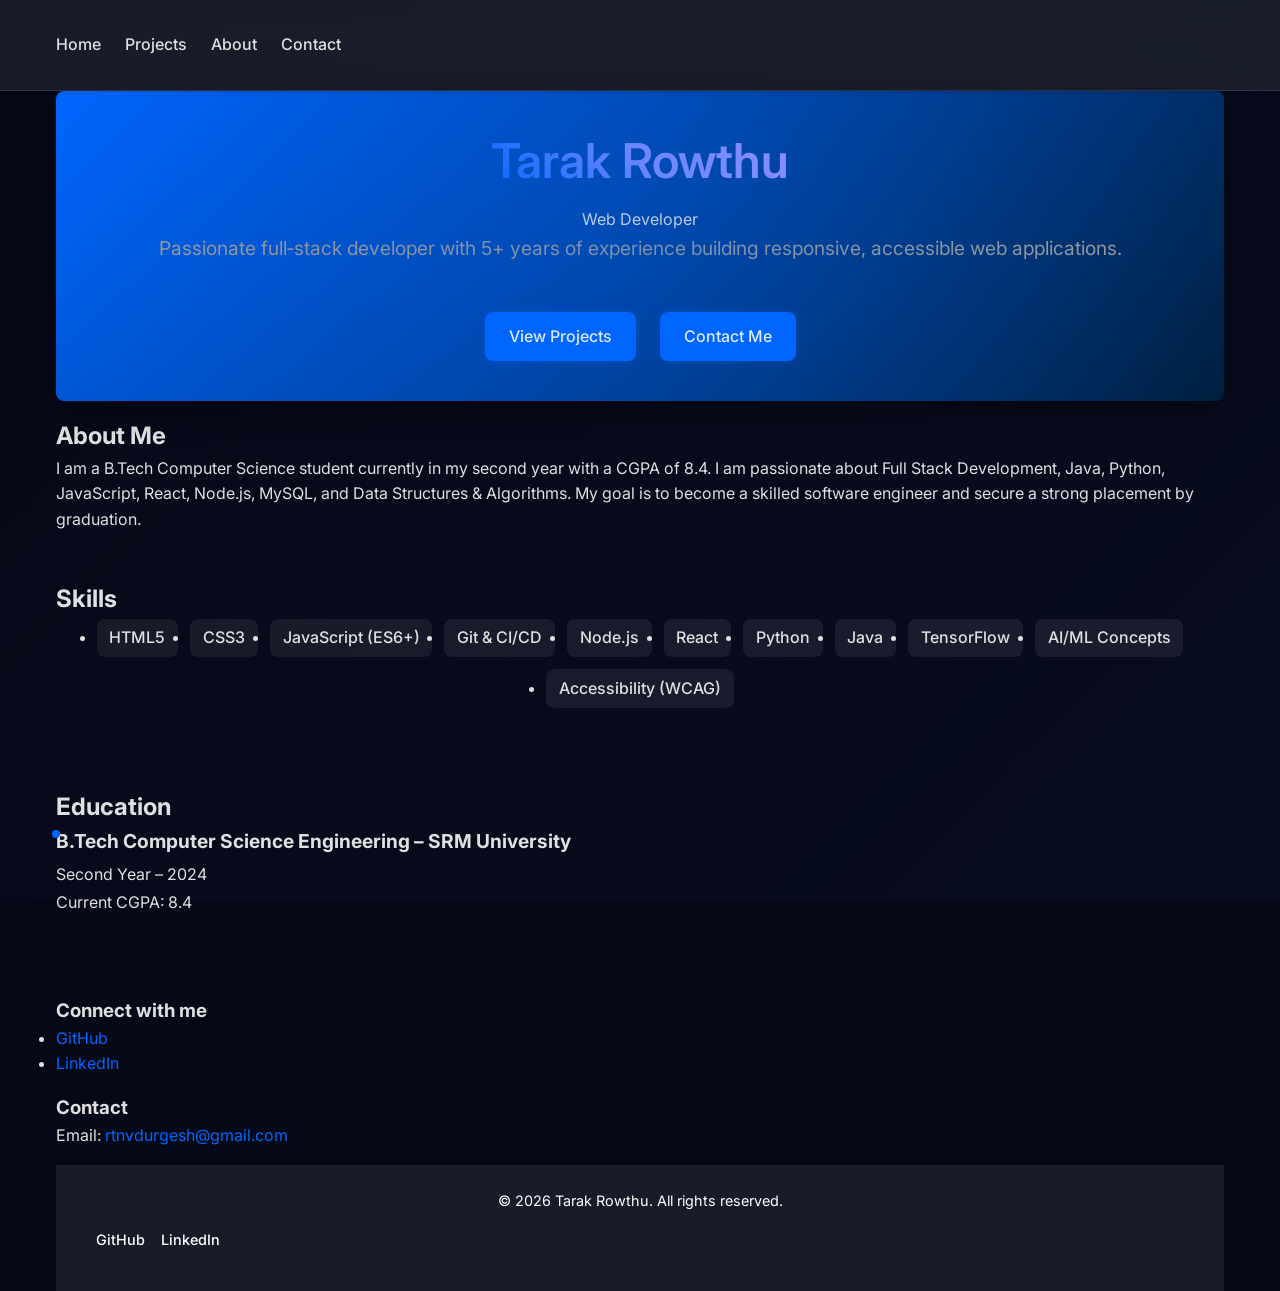
<file: index.html>
<!DOCTYPE html>
<html lang="en" data-theme="dark">
<head>
  <meta charset="UTF-8" />
  <meta http-equiv="X-UA-Compatible" content="IE=edge" />
  <meta name="viewport" content="width=device-width, initial-scale=1.0" />
  <title>Tarak Naga Venkata Durgesh Rowthu – Portfolio</title>

  <!-- SEO -->
  <meta name="description"
        content="Tarak Naga Venkata Durgesh Rowthu – B.Tech Computer Science Engineering student (2nd year) with a CGPA of 8.4, aspiring Full‑Stack Developer interested in AI and Software Engineering." />
  <meta name="keywords"
        content="Tarak Rowthu, portfolio, full stack developer, AI, web development, JavaScript, CSS, HTML" />
  <meta name="author" content="Tarak Naga Venkata Durgesh Rowthu" />
  <!-- Open Graph -->
  <meta property="og:title" content="Tarak Rowthu – Portfolio" />
  <meta property="og:description"
        content="Explore my projects, skills, education, and experience." />
  <meta property="og:type" content="website" />
  <meta property="og:url" content="https://portfolio.example.com/" />
  <link rel="canonical" href="https://portfolio.example.com/" />
    <link rel="stylesheet" href="css/style.css" />
</head>
<body>
<header class="site-header nav-glass" role="banner">
  <nav class="primary-nav" aria-label="Main navigation">
    <input type="checkbox" id="nav-toggle" class="nav-toggle" aria-label="Toggle navigation" aria-controls="primary-nav" aria-expanded="false" />
    <label for="nav-toggle" class="nav-toggle-label" aria-hidden="true">
      <svg width="24" height="24" aria-hidden="true"><path d="M3 6h18M3 12h18M3 18h18" stroke="currentColor" stroke-width="2" stroke-linecap="round"/></svg>
    </label>

    <ul>
      <li><a href="index.html" class="nav-link" aria-current="page">Home</a></li>
      <li><a href="projects.html" class="nav-link">Projects</a></li>
      <li><a href="#about" class="nav-link">About</a></li>
      <li><a href="contact.html" class="nav-link">Contact</a></li>
    </ul>
  </nav>
</header>

<main>
  <!-- ===================== HERO ===================== -->
  <section class="hero" aria-label="Hero">

    <h1 class="js-name">Tarak Naga Venkata Durgesh Rowthu</h1>
    <p class="js-role">Aspiring Full‑Stack Developer | AI Enthusiast</p>
    <p class="js-intro tag-line"></p>

    <div class="cta-group">
      <a href="projects.html" class="cta">View Projects</a>
      <a href="contact.html" class="cta">Contact Me</a>
    </div>
  </section>

  <!-- ===================== ABOUT ===================== -->
  <section id="about" aria-labelledby="about-heading">
    <h2 id="about-heading">About Me</h2>
    <p>
      I am a B.Tech Computer Science student currently in my second year with a CGPA of 8.4. I am passionate about Full Stack Development, Java, Python, JavaScript, React, Node.js, MySQL, and Data Structures & Algorithms. My goal is to become a skilled software engineer and secure a strong placement by graduation.
    </p>
  </section>

  <!-- ===================== SKILLS ===================== -->
  <section id="skills" aria-labelledby="skills-heading">
    <h2 id="skills-heading">Skills</h2>
   <ul class="skill-list">
     <li class="skill-badge">HTML5</li>
     <li class="skill-badge">CSS3</li>
     <li class="skill-badge">JavaScript (ES6+)</li>
     <li class="skill-badge">Git & CI/CD</li>
     <li class="skill-badge">Node.js</li>
     <li class="skill-badge">React</li>
     <li class="skill-badge">Python</li>
     <li class="skill-badge">Java</li>
     <li class="skill-badge">TensorFlow</li>
     <li class="skill-badge">AI/ML Concepts</li>
     <li class="skill-badge">Accessibility (WCAG)</li>
   </ul>
  </section>

  <!-- ===================== EDUCATION ===================== -->
  <section id="education" aria-labelledby="education-heading" aria-label="Education Timeline">
    <h2 id="education-heading">Education</h2>
      <article class="timeline-item">
        <h3>B.Tech Computer Science Engineering – SRM University</h3>
        <p>Second Year – 2024</p>
        <p>Current CGPA: 8.4</p>
      </article>
    </div>
  </section>

<aside class="site-aside" aria-label="Supplementary Content">
  <section class="social-links" aria-label="Social Links">
    <h3>Connect with me</h3>
    <ul>
      <li><a href="https://github.com/tarak-rowthu-github" target="_blank" rel="noopener noreferrer">GitHub</a></li>
      <li><a href="https://linkedin.com/in/tarak-rowthu" target="_blank" rel="noopener noreferrer">LinkedIn</a></li>
    </ul>
  </section>
  <section class="quick-contact" aria-label="Quick Contact Information">
    <h3>Contact</h3>
    <p>Email: <a href="mailto:rtnvdurgesh@gmail.com">rtnvdurgesh@gmail.com</a></p>
  </section>
  
</aside>

<footer class="site-footer" role="contentinfo">
  <p>&copy; 2026 Tarak Rowthu. All rights reserved.</p>
  <nav aria-label="Footer navigation">
    <div class="footer-social"></div>
  </nav>
</footer>

<script src="js/theme-toggle.js"></script>
    <script src="js/script.js"></script>
</body>
</html>
</file>
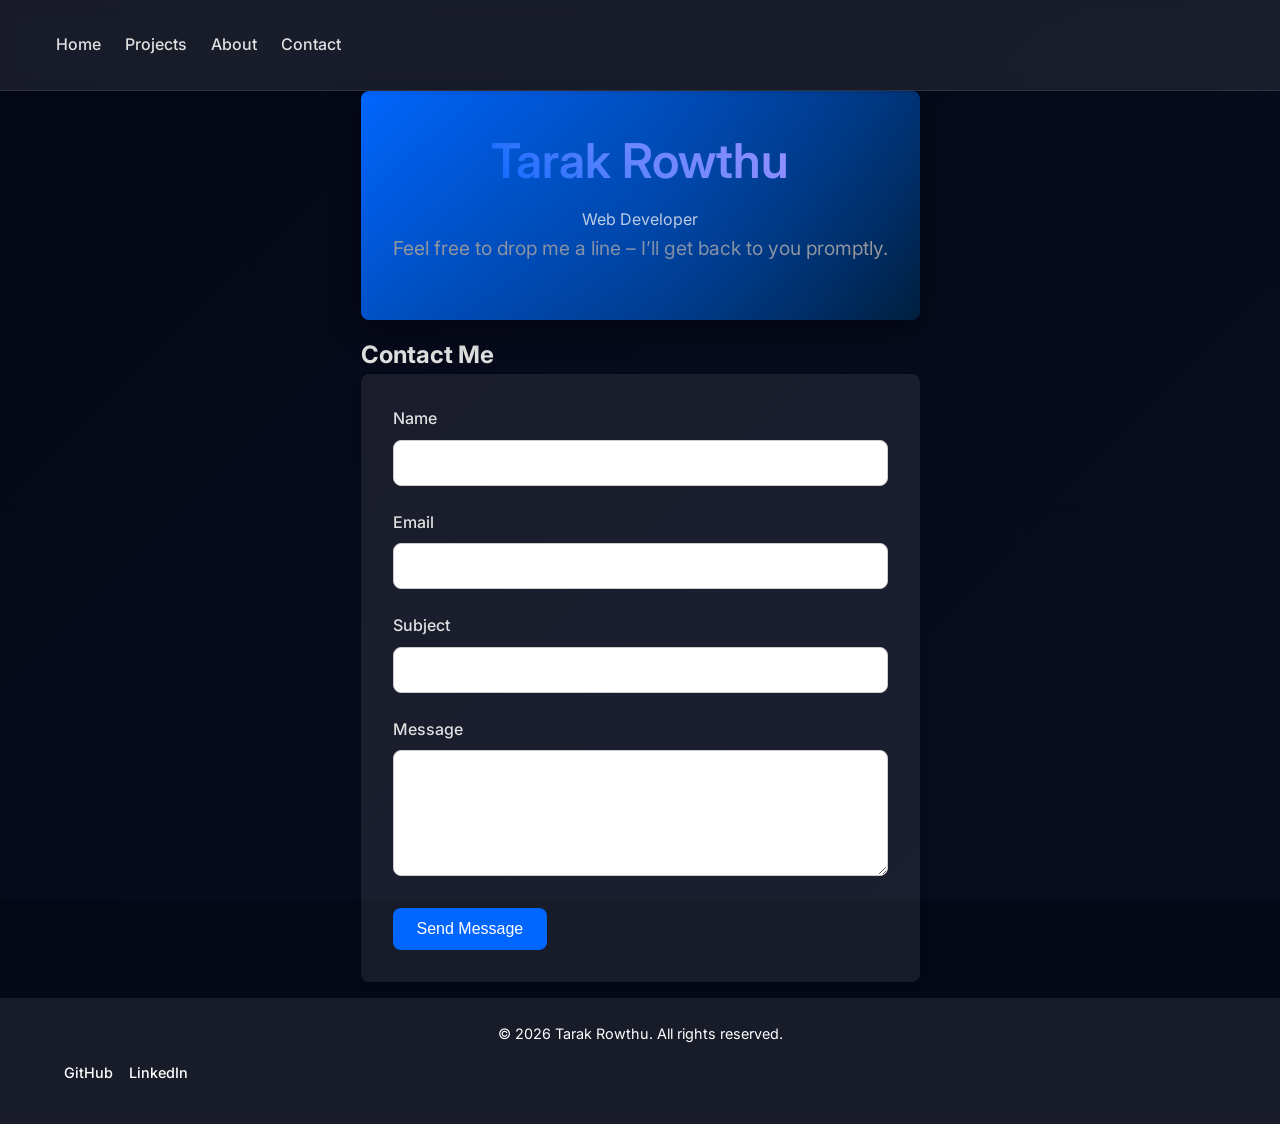
<file: contact.html>
<!DOCTYPE html>
<html lang="en">
<head>
  <meta charset="UTF-8" />
  <meta http-equiv="X-UA-Compatible" content="IE=edge" />
  <meta name="viewport" content="width=device-width, initial-scale=1.0" />
  <title>Contact – Tarak Naga Venkata Durgesh Rowthu</title>

  <!-- SEO -->
  <meta name="description"
        content="Contact Tarak Naga Venkata Durgesh Rowthu – B.Tech Computer Science Engineering student (2nd year) with a CGPA of 8.4, aspiring Full‑Stack Developer interested in AI and Software Engineering." />
  <meta name="keywords"
          content="Tarak Rowthu, contact, full stack developer, AI, web development, portfolio" />
  <meta name="author" content="Tarak Naga Venkata Durgesh Rowthu" />
  <!-- Open Graph -->
  <meta property="og:title" content="Contact – Tarak Rowthu" />
  <meta property="og:description" content="Reach out to Tarak Rowthu for professional opportunities and project inquiries." />
  <meta property="og:type" content="website" />
  <meta property="og:url" content="https://example.com/contact.html" />
  <meta property="og:image" content="https://via.placeholder.com/1200x630" />

  <link rel="stylesheet" href="css/style.css" />
</head>
<body>
<header class="site-header nav-glass" role="banner">
  <nav class="primary-nav" aria-label="Main navigation">
    <input type="checkbox" id="nav-toggle" class="nav-toggle" aria-label="Toggle navigation" />
    <label for="nav-toggle" class="nav-toggle-label" aria-hidden="true">
      <svg width="24" height="24" aria-hidden="true"><path d="M3 6h18M3 12h18M3 18h18" stroke="currentColor" stroke-width="2" stroke-linecap="round"/></svg>
    </label>
    <ul>
      <li><a href="index.html" class="nav-link">Home</a></li>
      <li><a href="projects.html" class="nav-link">Projects</a></li>
      <li><a href="index.html#about" class="nav-link">About</a></li>
      <li><a href="contact.html" class="nav-link" aria-current="page">Contact</a></li>
    </ul>
  </nav>
</header>

<main>
  <section class="hero" aria-label="Contact Hero">
    <h1 class="js-name">Tarak Naga Venkata Durgesh Rowthu</h1>
    <p class="js-role">Full Stack Developer | AI Enthusiast</p>
    <p class="tagline">Feel free to drop me a line – I’ll get back to you promptly.</p>
  </section>

  <section aria-labelledby="contact-heading">
    <h2 id="contact-heading">Contact Me</h2>
    <form id="contact-form" novalidate>
      <div class="form-group">
        <label for="name">Name</label>
        <input type="text" id="name" name="name" required />
      </div>
      <div class="form-group">
        <label for="email">Email</label>
        <input type="email" id="email" name="email" required />
      </div>
      <div class="form-group">
        <label for="subject">Subject</label>
        <input type="text" id="subject" name="subject" required />
      </div>
      <div class="form-group">
        <label for="message">Message</label>
        <textarea id="message" name="message" rows="5" required></textarea>
      </div>
      <button type="submit" class="cta-button">Send Message</button>
    </form>
  </section>
</main>

<footer class="site-footer" role="contentinfo">
  <p>&copy; 2026 Tarak Rowthu. All rights reserved.</p>
  <nav aria-label="Footer navigation">
    <div class="footer-social"></div>
  </nav>
</footer>

<script src="js/theme-toggle.js"></script>
    <script src="js/script.js"></script>
</body>
</html>
</file>
<file: css/style.css>
/* Portfolio Site Styles - Redesigned */

/* Import Google Font */
@import url('https://fonts.googleapis.com/css2?family=Inter:wght@400;500;600;700&display=swap');
@import url('./base.css');
@import url('./layout.css');
@import url('./components/header.css');
@import url('./components/hero.css');
@import url('./components/skills.css');
@import url('./components/projects.css');
@import url('./components/contact.css');
@import url('./components/education.css');
@import url('./components/glass.css');

:root {
  /* Typography */
  --font-primary: 'Inter', sans-serif;
  --font-weight-regular: 400;
  --font-weight-medium: 500;
  --font-weight-bold: 600;

  /* Color palette */
  --color-primary: #0066ff;
  --color-primary-dark: #0055cc;
  --color-secondary: rgba(255,255,255,0.07);
  --color-bg: #050816; /* fallback */
  --color-surface: rgba(255,255,255,0.08);
  --color-text: #E0E0E0;
  --color-muted: #999999;
  --color-success: #28a745;
  --color-error: #dc3545;
  --glow-accent: rgba(0,102,255,0.3);

  /* Layout */
  --radius: 8px;
  --spacing-unit: 1rem;
  --transition: 0.3s ease;
}

/* Global Reset & Base */
*, *::before, *::after {
  margin: 0;
  padding: 0;
  box-sizing: border-box;
}

html {
  scroll-behavior: smooth;
  font-size: 100%;
}

body {
  font-family: var(--font-primary);
  font-weight: var(--font-weight-regular);
  line-height: 1.6;
  color: var(--color-text);
  background: linear-gradient(135deg, #050816, #0A1128, #0F172A);
  background-size: 400% 400%;
  animation: gradientShift 20s ease infinite;
  min-height: 100vh;
  display: flex;
  flex-direction: column;
}

body::before {
  content: '';
  position: fixed;
  inset: 0;
  background: radial-gradient(circle at 30% 30%, var(--glow-accent), transparent 40%),
              radial-gradient(circle at 70% 70%, var(--glow-accent), transparent 40%);
  opacity: 0.2;
  animation: particlesMove 30s linear infinite;
  pointer-events: none;
  z-index: -1;
}

a {
  color: var(--color-primary);
  text-decoration: none;
  transition: var(--transition);
}
a:hover, a:focus {
  color: var(--color-primary-dark);
  outline: none;
}

/* Focus Outline */
:focus-visible {
  outline: 3px solid var(--color-primary);
  outline-offset: 2px;
}

/* Header & Navigation */
header {
  background: var(--color-surface);
  box-shadow: 0 2px 4px rgba(0,0,0,0.1);
  position: sticky;
  top: 0;
  z-index: 10;
}
nav {
  max-width: 1200px;
  margin: 0 auto;
  padding: var(--spacing-unit);
  display: flex;
  justify-content: space-between;
  align-items: center;
}
/* Hamburger (CSS‑only) */
.nav-toggle {
  display: none;
}
.nav-toggle-label {
  display: none;
  cursor: pointer;
}
nav ul {
  list-style: none;
  display: flex;
  gap: 1.5rem;
}
nav li a {
  font-weight: var(--font-weight-medium);
}
/* Mobile */
@media (max-width: 768px) {
  .nav-toggle {
    display: block;
  }
  .nav-toggle-label {
    display: block;
  }
  nav ul {
    position: absolute;
    top: 100%;
    left: 0;
    right: 0;
    background: var(--color-surface);
    flex-direction: column;
    gap: 0;
    max-height: 0;
    overflow: hidden;
    transition: max-height var(--transition);
  }
  .nav-toggle:checked ~ ul {
    max-height: 300px; /* enough for items */
  }
  nav li {
    padding: var(--spacing-unit);
    border-bottom: 1px solid #eaeaea;
  }
}

main {
  flex: 1;
  max-width: 1200px;
  margin: 0 auto;
  padding: 0 var(--spacing-unit);
}

section {
  margin-bottom: var(--spacing-unit);
}

/* Hero Section */
.hero {
  display: flex;
  flex-direction: column;
  align-items: center;
  text-align: center;
  padding: 4rem var(--spacing-unit);
  background: rgba(255, 255, 255, 0.08);
  border-radius: var(--radius);
  backdrop-filter: blur(12px);
  box-shadow: 0 8px 30px rgba(0,0,0,0.4);
  position: relative;
  overflow: hidden;
}

.hero::before {
  content: '';
  position: absolute;
  inset: -20%;
  background: radial-gradient(circle at 50% 50%, var(--glow-accent), transparent 70%);
  animation: pulseGlow 6s ease-in-out infinite;
  opacity: 0.6;
  pointer-events: none;
}
.hero img {
  width: 150px;
  height: 150px;
  border-radius: 50%;
  object-fit: cover;
  margin-bottom: 1.5rem;
  border: 4px solid var(--color-primary);
}
.hero h1 {
  font-size: 3rem;
  font-weight: var(--font-weight-bold);
  margin-bottom: 0.5rem;
  background: linear-gradient(45deg, #0066ff, #7C8CFF, #a594ff);
  -webkit-background-clip: text;
  -webkit-text-fill-color: transparent;
  animation: textGlow 8s ease infinite;
}
.hero .tagline {
  font-size: 1.2rem;
  color: var(--color-muted);
  margin-bottom: 1.5rem;
}
.cta-group {
  display: flex;
  gap: 1rem;
  justify-content: center;
  margin-top: 1rem;
}

.cta {
  display: inline-block;
  background: var(--color-primary);
  color: #fff;
  padding: 0.75rem 1.5rem;
  border-radius: var(--radius);
  font-weight: var(--font-weight-medium);
  transition: var(--transition);
  text-align: center;
  box-shadow: 0 0 10px var(--glow-accent);
}

.cta:hover,
.cta:focus {
  background: var(--color-primary-dark);
  box-shadow: 0 0 15px var(--glow-accent);
}

/* Skills Badges */
.skill-list {
  display: flex;
  flex-wrap: wrap;
  gap: 0.75rem;
  justify-content: center;
}
.skill-badge {
  background: var(--color-secondary);
  color: var(--color-text);
  padding: 0.4rem 0.8rem;
  border-radius: var(--radius);
  font-weight: var(--font-weight-medium);
  transition: var(--transition);
}
.skill-badge:hover,
.skill-badge:focus {
  background: var(--color-primary);
  color: #fff;
}

/* Timeline */
.timeline {
  position: relative;
  padding-left: 2rem;
}
.timeline::before {
  content: '';
  position: absolute;
  left: 0.75rem;
  top: 0;
  bottom: 0;
  width: 2px;
  background: var(--color-muted);
}
.timeline-item {
  margin-bottom: 2rem;
  position: relative;
}
.timeline-item::before {
  content: '';
  position: absolute;
  left: -0.25rem;
  top: 0.25rem;
  width: 0.5rem;
  height: 0.5rem;
  background: var(--color-primary);
  border-radius: 50%;
}
.timeline-item h3 {
  font-size: 1.2rem;
  margin-bottom: 0.3rem;
}
.timeline-item p {
  margin: 0.2rem 0;
}

/* Project Cards */
.card-grid {
  display: grid;
  grid-template-columns: repeat(auto-fit, minmax(300px, 1fr));
  gap: 1.5rem;
}
.card {
  background: rgba(255,255,255,0.07);
  border: 1px solid rgba(255,255,255,0.1);
  border-radius: var(--radius);
  overflow: hidden;
  backdrop-filter: blur(8px);
  box-shadow: 0 8px 20px rgba(0,0,0,0.4);
  transition: var(--transition);
  display: flex;
  flex-direction: column;
}

.card:hover,
.card:focus-within {
  transform: translateY(-5px);
  box-shadow: 0 12px 30px rgba(0,0,0,0.6);
}
.card:hover,
.card:focus-within {
  transform: translateY(-5px);
  box-shadow: 0 8px 12px rgba(0,0,0,0.15);
}
.card img {
  width: 100%;
  height: 180px;
  object-fit: cover;
}
.card-content {
  padding: 1rem;
  flex: 1;
  display: flex;
  flex-direction: column;
}
.card-content h3 {
  margin-bottom: 0.5rem;
  font-size: 1.25rem;
}
.card-content p {
  flex: 1;
  margin-bottom: 0.5rem;
}
.tech-badge {
  display: inline-block;
  background: var(--color-secondary);
  color: var(--color-text);
  padding: 0.2rem 0.5rem;
  border-radius: var(--radius);
  font-size: 0.85rem;
  margin-right: 0.3rem;
  margin-bottom: 0.3rem;
}
.card-content .cta-links {
  margin-top: auto;
  display: flex;
  gap: 0.5rem;
}
.btn {
  background: var(--color-primary);
  color: #fff;
  padding: 0.5rem 1rem;
  border-radius: var(--radius);
  font-size: 0.9rem;
  transition: var(--transition);
  text-align: center;
}
.btn:hover,
.btn:focus {
  background: var(--color-primary-dark);
}
.btn.secondary {
  background: var(--color-muted);
}

/* Contact Form */
form {
  background: var(--color-surface);
  padding: 2rem;
  border-radius: var(--radius);
  box-shadow: 0 4px 6px rgba(0,0,0,0.1);
}
.form-group {
  margin-bottom: 1.5rem;
}
form label {
  display: block;
  margin-bottom: 0.5rem;
  font-weight: var(--font-weight-medium);
}
form input,
form textarea {
  width: 100%;
  padding: 0.75rem;
  border: 1px solid #ccc;
  border-radius: var(--radius);
  font-family: inherit;
  font-size: 1rem;
}
form input:focus,
form textarea:focus {
  outline: none;
  border-color: var(--color-primary);
  box-shadow: 0 0 0 3px rgba(0,102,255,0.2);
}
form button {
  background: var(--color-primary);
  color: #fff;
  border: none;
  padding: 0.75rem 1.5rem;
  border-radius: var(--radius);
  cursor: pointer;
  font-size: 1rem;
  transition: var(--transition);
}
form button:hover,
form button:focus {
  background: var(--color-primary-dark);
}

/* Footer */
footer {
  background: var(--color-surface);
  color: #fff;
  text-align: center;
  padding: 1.5rem var(--spacing-unit);
  font-size: 0.9rem;
}
footer a {
  color: #fff;
  margin: 0 0.5rem;
}
footer a:hover,
footer a:focus {
  color: var(--color-primary);
}

/* Responsive Adjustments */

/* Utility classes added to match HTML */
.cta {
  display: inline-block;
  background: var(--color-primary);
  color: #fff;
  padding: 0.75rem 1.5rem;
  border-radius: var(--radius);
  font-weight: var(--font-weight-medium);
  transition: var(--transition);
  text-align: center;
  margin: 0.5rem;
}
.cta:hover,
.cta:focus {
  background: var(--color-primary-dark);
}

.tag-line, .tagline {
  font-size: 1.2rem;
  color: var(--color-muted);
  margin-bottom: 1.5rem;
}

@media (max-width: 576px) {
  .hero h1 {
    font-size: 2.2rem;
  }
}

/* Gradient animation */
@keyframes gradientShift {
  0% {background-position: 0% 50%;}
  50% {background-position: 100% 50%;}
  100% {background-position: 0% 50%;}
}

@keyframes pulseGlow {
  0%, 100% {transform: scale(1); opacity: 0.6;}
  50% {transform: scale(1.2); opacity: 0.9;}
}

@keyframes textGlow {
  0% {filter: hue-rotate(0deg);}
  50% {filter: hue-rotate(180deg);}
  100% {filter: hue-rotate(360deg);}
}

@keyframes particlesMove {
  0% {background-position: 0% 0%;}
  100% {background-position: 100% 100%;}
}
</file>
